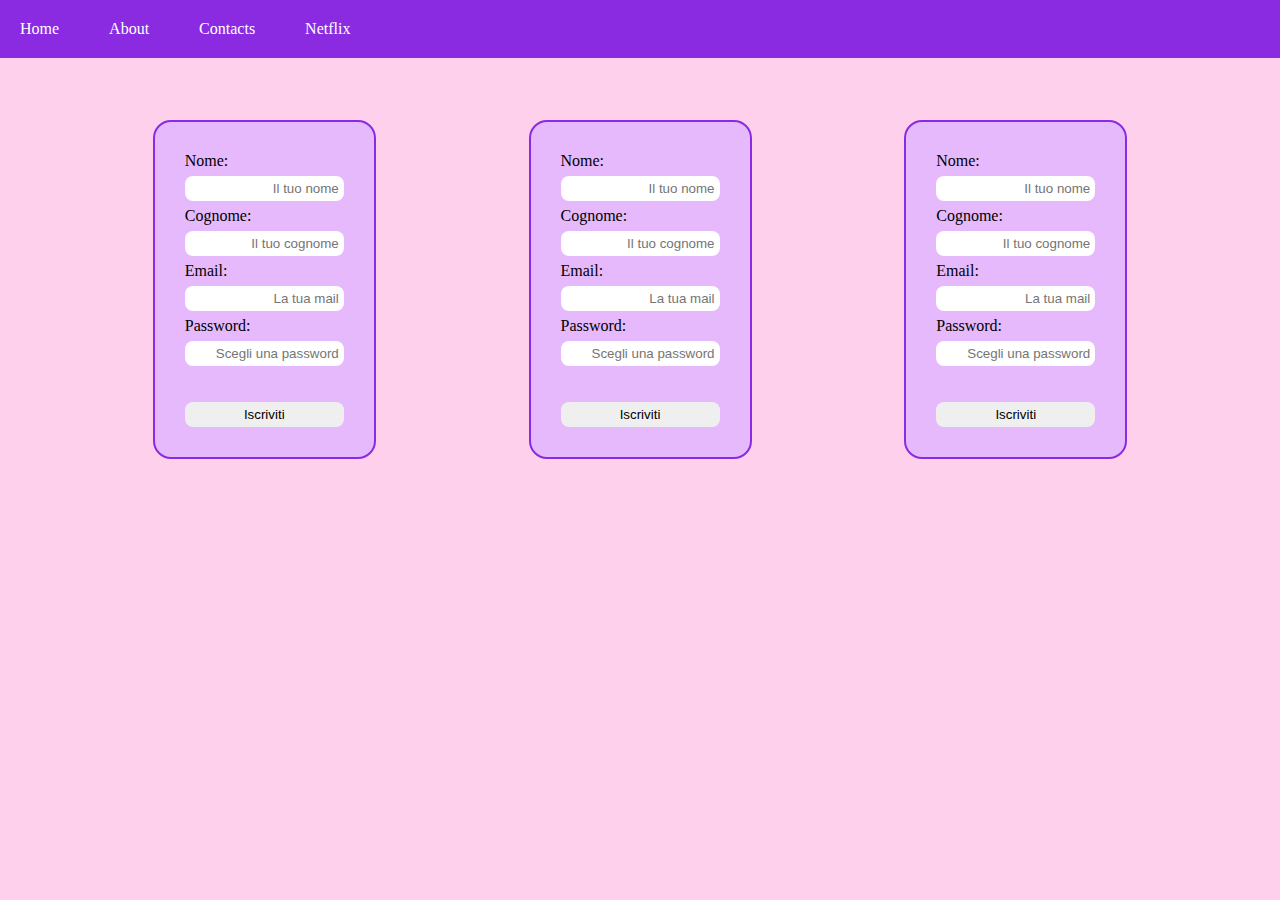
<file: 19-05-2023/index.html>
<!DOCTYPE html>
<html lang="en">
  <head>
    <meta charset="UTF-8" />
    <meta http-equiv="X-UA-Compatible" content="IE=edge" />
    <meta name="viewport" content="width=device-width, initial-scale=1.0" />
    <link rel="stylesheet" href="style.css" />
    <title>Form</title>
  </head>
  <body>
    <nav class="navbar">
      <ul>
        <li><a href="./"> Home </a></li>
        <li><a href="./">About</a></li>
        <li><a href="./">Contacts</a></li>
        <li><a href="https://www.netflix.com/browse">Netflix</a></li>
      </ul>
      <img class="hamburger" src="./hamb.png" alt="hambMenu" />
    </nav>
    <main class="content">
      <form class="modulo">
        <label for="name">Nome:</label>
        <input type="text" id="name" name="name" placeholder="Il tuo nome" />
        <label for="surname">Cognome:</label>
        <input
          type="text"
          id="surname"
          name="surname"
          placeholder="Il tuo cognome"
        />

        <label for="email">Email:</label>
        <input
          type="email"
          id="email"
          name="email"
          placeholder="La tua mail"
          required
        /><label for="password">Password:</label>
        <input
          type="password"
          id="password"
          name="password"
          placeholder="Scegli una password"
          required
        /><button type="submit">Iscriviti</button>
      </form>
      <form class="modulo">
        <label for="name">Nome:</label>
        <input type="text" id="name" name="name" placeholder="Il tuo nome" />
        <label for="surname">Cognome:</label>
        <input
          type="text"
          id="surname"
          name="surname"
          placeholder="Il tuo cognome"
        />

        <label for="email">Email:</label>
        <input
          type="email"
          id="email"
          name="email"
          placeholder="La tua mail"
          required
        /><label for="password">Password:</label>
        <input
          type="password"
          id="password"
          name="password"
          placeholder="Scegli una password"
          required
        /><button type="submit">Iscriviti</button>
      </form>
      <form class="modulo">
        <label for="name">Nome:</label>
        <input type="text" id="name" name="name" placeholder="Il tuo nome" />
        <label for="surname">Cognome:</label>
        <input
          type="text"
          id="surname"
          name="surname"
          placeholder="Il tuo cognome"
        />

        <label for="email">Email:</label>
        <input
          type="email"
          id="email"
          name="email"
          placeholder="La tua mail"
          required
        /><label for="password">Password:</label>
        <input
          type="password"
          id="password"
          name="password"
          placeholder="Scegli una password"
          required
        /><button type="submit">Iscriviti</button>
      </form>
    </main>
  </body>
</html>
</file>
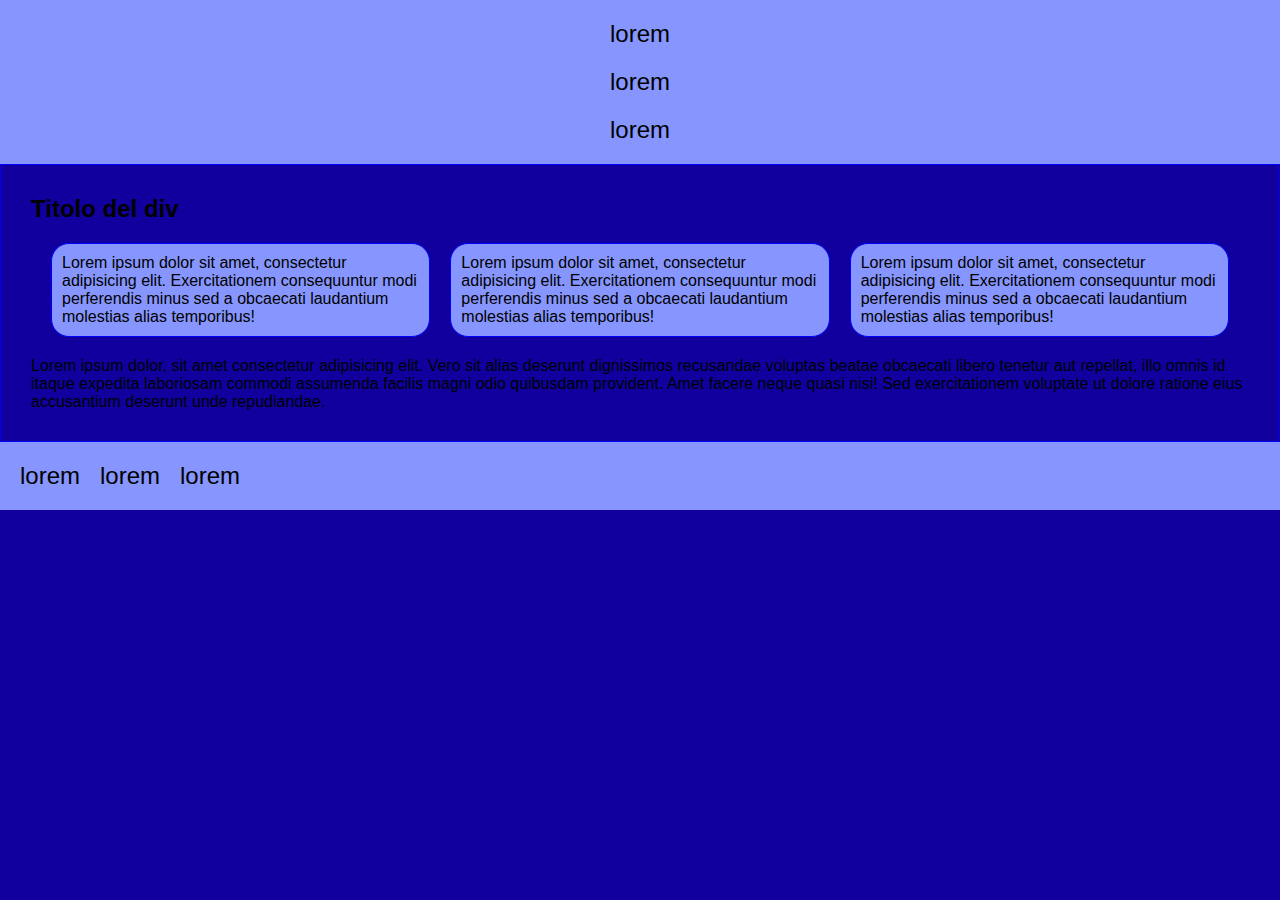
<file: 31-05-2023/index.html>
<!DOCTYPE html>
<html lang="en">
  <head>
    <meta charset="UTF-8" />
    <meta http-equiv="X-UA-Compatible" content="IE=edge" />
    <meta name="viewport" content="width=device-width, initial-scale=1.0" />
    <link rel="stylesheet" href="style.css" />
    <title>Document</title>
  </head>
  <body>
    <nav>
      <ul>
        <li>lorem</li>
        <li>lorem</li>
        <li>lorem</li>
      </ul>
    </nav>
    <main>
      <h2>Titolo del div</h2>
      <div class="text">
        <p>
          Lorem ipsum dolor sit amet, consectetur adipisicing elit.
          Exercitationem consequuntur modi perferendis minus sed a obcaecati
          laudantium molestias alias temporibus!
        </p>
        <p>
          Lorem ipsum dolor sit amet, consectetur adipisicing elit.
          Exercitationem consequuntur modi perferendis minus sed a obcaecati
          laudantium molestias alias temporibus!
        </p>
        <p>
          Lorem ipsum dolor sit amet, consectetur adipisicing elit.
          Exercitationem consequuntur modi perferendis minus sed a obcaecati
          laudantium molestias alias temporibus!
        </p>
      </div>
      <p>
        Lorem ipsum dolor, sit amet consectetur adipisicing elit. Vero sit alias
        deserunt dignissimos recusandae voluptas beatae obcaecati libero tenetur
        aut repellat, illo omnis id itaque expedita laboriosam commodi assumenda
        facilis magni odio quibusdam provident. Amet facere neque quasi nisi!
        Sed exercitationem voluptate ut dolore ratione eius accusantium deserunt
        unde repudiandae.
      </p>
    </main>
    <footer>
      <ul>
        <li>lorem</li>
        <li>lorem</li>
        <li>lorem</li>
      </ul>
    </footer>
  </body>
</html>
</file>
<file: 19-05-2023/style.css>
* {
  margin: 0;
  padding: 0;
}

body {
  background-color: rgb(255, 208, 235);
  display: flex;
  flex-direction: column;
  align-items: center;
}
.navbar {
  background-color: blueviolet;
  width: 100%;
  position: fixed;
}
.hamburger {
  width: 30px;
  padding: 5px;
}
.content {
  margin-top: 50px;
}

ul {
  display: none;
  /* display: flex; */
  justify-content: space-around;
  list-style-type: none;
  padding: 20px;
}

a {
  color: white;
  text-decoration: none;
}
.modulo {
  margin-top: 70px;
  padding: 30px;
  border: 2px solid blueviolet;
  border-radius: 18px;
  display: flex;
  flex-direction: column;
  background-color: rgba(224, 181, 255, 0.837);
  gap: 6px;
}

input {
  border: none;
  border-radius: 8px;
  padding: 5px;
  outline: none;
  text-align: right;
  font-family: "Gill Sans", "Gill Sans MT", Calibri, "Trebuchet MS", sans-serif;
}
button {
  margin-top: 30px;
  border-radius: 8px;
  padding: 5px;
  border: none;
  cursor: pointer;
  transition: all 0.35s;
}
button:hover {
  background: rgba(182, 105, 255, 0.789);
}

@media screen and (min-width: 768px) {
  .content {
    width: 100%;
    display: flex;
    justify-content: space-evenly;
  }

  .hamburger {
    display: none;
  }
  ul {
    display: flex;
  }
}

@media screen and (min-width: 1200px) {
  ul {
    justify-content: flex-start;
    gap: 50px;
  }
}
</file>
<file: 31-05-2023/style.css>
* {
  margin: 0;
  padding: 0;
}

body {
  background: #c4b0ff;
  font-family: Arial, "Helvetica Neue", Helvetica, sans-serif;
}
@media (min-width: 420px) {
  body {
    background: yellow;
  }
}
@media (min-width: 768px) {
  body {
    background: #11009e;
  }
}
body nav {
  background: #8696fe;
  padding: 20px;
}
body nav ul {
  display: flex;
  flex-direction: column;
  justify-content: center;
  align-items: center;
  gap: 20px;
  list-style-type: none;
}
body nav ul li {
  font-size: 1.5rem;
  cursor: pointer;
}
body nav ul li:hover {
  color: white;
}
body main {
  padding: 30px;
  border: 1px solid blue;
}
body main .text {
  display: flex;
  gap: 20px;
  padding: 20px;
}
body main .text p {
  background: #8696fe;
  border-radius: 18px;
  padding: 10px;
  border: 1px solid blue;
}
body footer {
  background: #8696fe;
  padding: 20px;
}
body footer ul {
  display: flex;
  flex-direction: row;
  justify-content: left;
  align-items: center;
  gap: 20px;
  list-style-type: none;
}
body footer ul li {
  font-size: 1.5rem;
}/*# sourceMappingURL=style.css.map */
</file>
